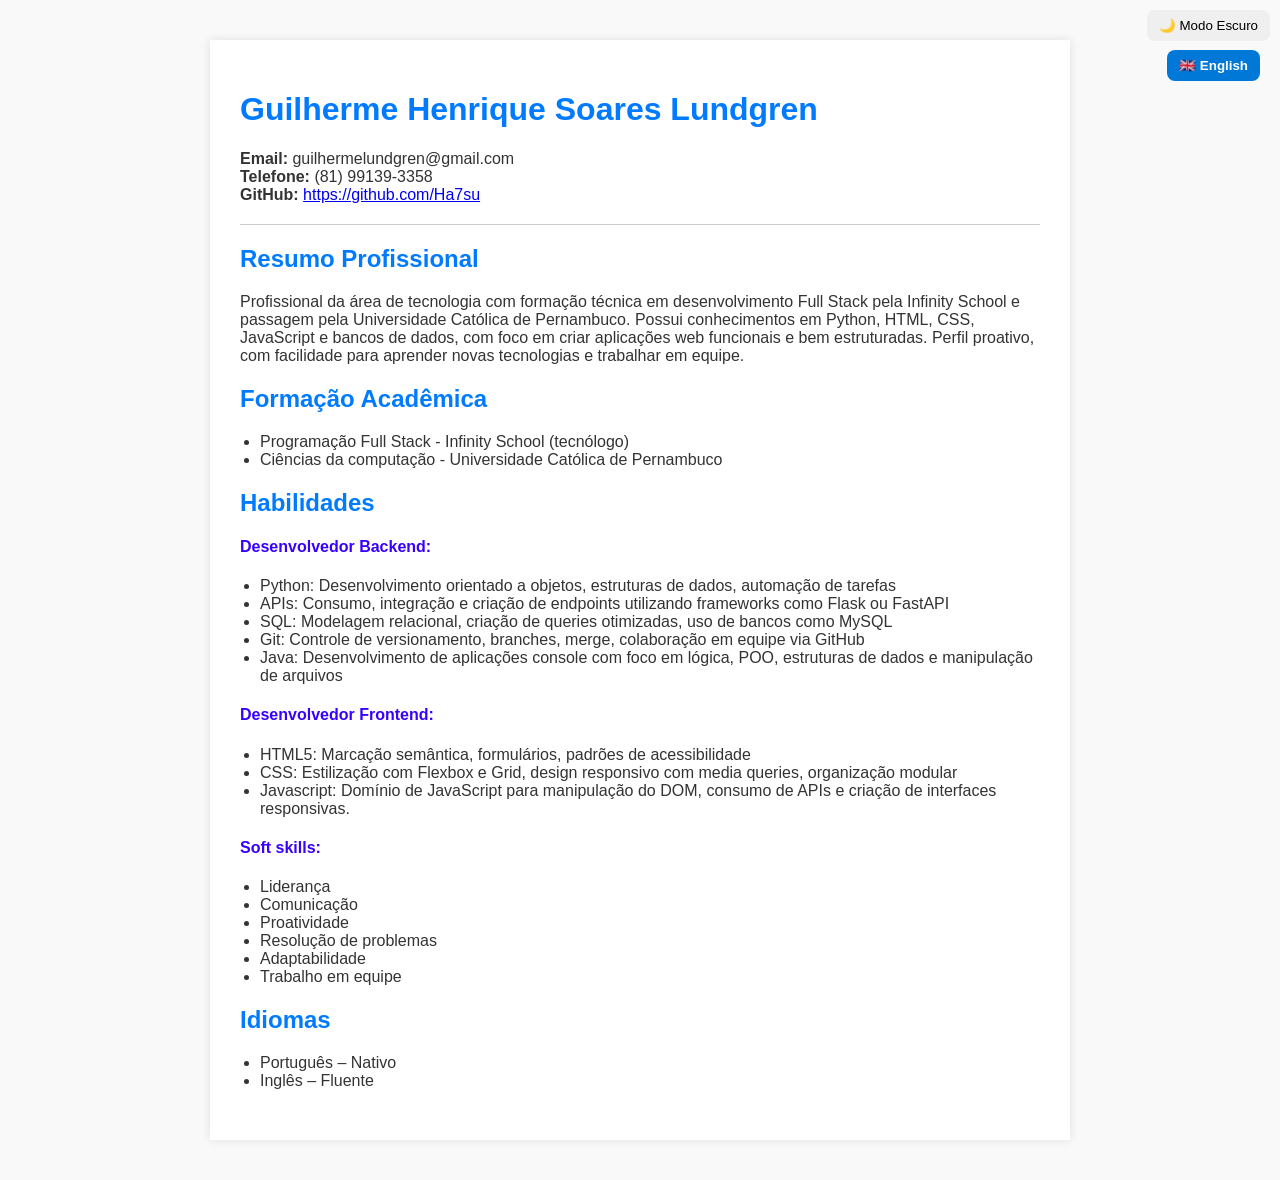
<file: index.html>
<html lang="pt-BR">
<head>
  <meta charset="UTF-8">
  <meta name="viewport" content="width=device-width, initial-scale=1.0">
  <title>Currículo - Guilherme Lundgren</title>

  <link rel="stylesheet" href="curriculo.css">
</head>
<body>
  <div class="container">
    <h1>Guilherme Henrique Soares Lundgren</h1>

    <button id="toggle-lang">🇬🇧 English</button>
    <button id="toggle-theme">🌙 Modo Escuro</button>

    <p><strong>Email:</strong> guilhermelundgren@gmail.com<br>
       <strong data-pt="Telefone:"
               data-en="Phone Number:">
                Telefone:</strong> (81) 99139-3358<br>
       <strong>GitHub:</strong> <a href="https://github.com/Ha7su">https://github.com/Ha7su</a>
    </p>

    <hr>

    <div class="section">
      <h2 data-pt="Resumo Profissional" data-en="Professional Summary">Resumo Profissional</h2>
      <p data-pt=" Profissional da área de tecnologia com formação técnica em desenvolvimento Full Stack pela Infinity School
      e passagem pela Universidade Católica de Pernambuco. Possui conhecimentos em Python, HTML, CSS, JavaScript
      e bancos de dados, com foco em criar aplicações web funcionais e bem estruturadas. Perfil proativo, 
      com facilidade para aprender novas tecnologias e trabalhar em equipe." 
         data-en="Technology professional with technical training in Full Stack Development from Infinity School and academic 
         experience at Universidade Católica de Pernambuco. Skilled in Python, HTML, CSS, JavaScript, and databases, 
         with a focus on building functional and well-structured web applications. Proactive profile with strong ability to 
         learn new technologies and collaborate effectively in team environments.">   
        Profissional da área de tecnologia com formação técnica em desenvolvimento Full Stack pela Infinity School
         e passagem pela Universidade Católica de Pernambuco. Possui conhecimentos em Python, HTML, CSS, JavaScript
         e bancos de dados, com foco em criar aplicações web funcionais e bem estruturadas. Perfil proativo, 
         com facilidade para aprender novas tecnologias e trabalhar em equipe.
        </p>
    </div>

    <div class="section">
      <h2 data-pt="Formação Acadêmica" data-en="Education">Formação Acadêmica</h2>
      
      <ul>
        <li data-pt="Programação Full Stack - Infinity School (tecnólogo)" 
            data-en="Full Stack Development – Infinity School (Technical Program)">
            Programação Full Stack - Infinity School (tecnólogo)</li>
        <li data-pt="Ciências da computação - Universidade Católica de Pernambuco" 
            data-en="Computer Science – Universidade Católica de Pernambuco">
            Ciências da computação - Universidade Católica de Pernambuco</li>
      </ul>
    </div>

    <div class="section">
      <h2 data-pt="Habilidades" data-en="Skills">Habilidades</h2>
      <h4 data-pt="Desenvolvedor Backend:"
          data-en="Backend Developer:"
          >Desenvolvedor Backend:</h4>
      <ul>
        <li data-pt="Python: Desenvolvimento orientado a objetos, estruturas de dados, automação de tarefas" 
            data-en="Python: Object-oriented programming, data structures, task automation">
            Python: Desenvolvimento orientado a objetos, estruturas de dados, automação de tarefas</li>
        <li data-pt="APIs: Consumo, integração e criação de endpoints utilizando frameworks como Flask ou FastAPI"
            data-en="APIs: Consumption, integration, and creation of endpoints using frameworks such as Flask and FastAPI">
            APIs: Consumo, integração e criação de endpoints utilizando frameworks como Flask ou FastAPI</li>
        <li data-pt="SQL: Modelagem relacional, criação de queries otimizadas, uso de bancos como MySQL"
            data-en="SQL: Relational modeling, optimized query design, experience with databases such as MySQL">
            SQL: Modelagem relacional, criação de queries otimizadas, uso de bancos como MySQL</li>
        <li data-pt="Git: Controle de versionamento, branches, merge, colaboração em equipe via GitHub"
            data-en="Git: Version control, branching, merging, and team collaboration via GitHub">
            Git: Controle de versionamento, branches, merge, colaboração em equipe via GitHub</li>
        <li data-pt="Java: Desenvolvimento de aplicações console com foco em lógica, POO, estruturas de dados e manipulação de arquivos"
            data-en="Java: Development of console applications focused on logic, OOP, data structures, and file handling">
            Java: Desenvolvimento de aplicações console com foco em lógica, POO, estruturas de dados e manipulação de arquivos</li>
      </ul>

      <h4 data-pt="Desenvolvedor Frontend:"
          data-en="Frontend Developer:"
          >Desenvolvedor Frontend:</h4>
      <ul>
        <li data-pt="HTML5: Marcação semântica, formulários, padrões de acessibilidade"
            data-en="HTML5: Semantic markup, form creation, and accessibility standards"
            >HTML5: Marcação semântica, formulários, padrões de acessibilidade</li>
        <li data-pt="CSS: Estilização com Flexbox e Grid, design responsivo com media queries, organização modular"
            data-en="CSS: Styling with Flexbox and Grid, responsive design using media queries, modular organization">
            CSS: Estilização com Flexbox e Grid, design responsivo com media queries, organização modular</li>
        <li data-pt="Javascript: Domínio de JavaScript para manipulação do DOM, consumo de APIs e criação de interfaces responsivas."
            data-en="JavaScript: Proficiency in DOM manipulation, API consumption, and development of responsive user interfaces">
            Javascript: Domínio de JavaScript para manipulação do DOM, consumo de APIs e criação de interfaces responsivas.</li>
      </ul>
    </div>

    <div class="section">
      <h4 data-pt="Soft skills:"
          data-en="Soft skills:"
          >Soft skills:</h4>

      <ul>
        <li data-pt="Liderança"
            data-en="Leadership">
            Liderança
        </li>
        <li data-pt="Comunicação"
            data-en="Communication">
            Comunicação
        </li>
        <li data-pt="Proatividade"
            data-en="Proactivity">
            Proatividade
        </li>
        <li data-pt="Resolução de problemas"
            data-en="Problem Solving">
            Resolução de problemas
        </li>
        <li data-pt="Adaptabilidade"
            data-en="Adaptability">
            Adaptabilidade
        </li>
        <li data-pt="Trabalho em equipe"
            data-en="Teamwork">
            Trabalho em equipe
        </li>
      </ul>
     </div>

    <div class="section">
      <h2 data-pt="Idiomas"
          data-en="Languages">
      Idiomas</h2>
      <ul>
        <li data-pt="Português – Nativo"
            data-en="Portuguese – Native">
            Português – Nativo</li>
        <li data-pt="Inglês – Fluente"
            data-en="English – Fluent">
            Inglês – Fluente</li>
      </ul>
    </div>
  </div>

  
  <script src="curriculo.js"></script>
</body>

</html>
</file>
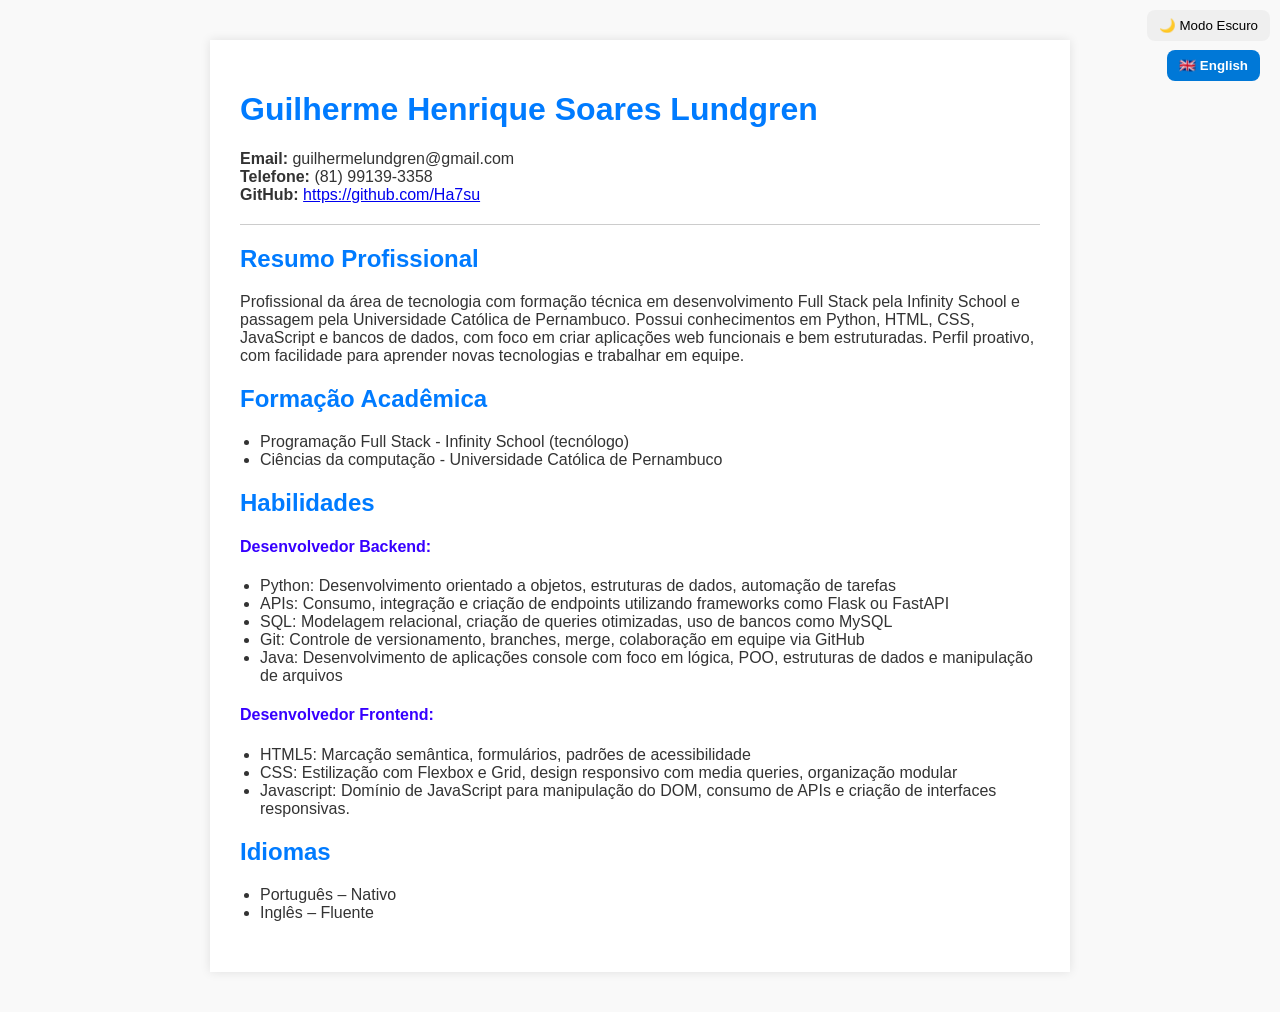
<file: Curriculo.html>
<html lang="pt-BR">
<head>
  <meta charset="UTF-8">
  <meta name="viewport" content="width=device-width, initial-scale=1.0">
  <title>Currículo - Seu Nome</title>

  <link rel="stylesheet" href="curriculo.css">
</head>
<body>
  <div class="container">
    <h1>Guilherme Henrique Soares Lundgren</h1>

    <button id="toggle-lang">🇬🇧 English</button>
    <button id="toggle-theme">🌙 Modo Escuro</button>

    <p><strong>Email:</strong> guilhermelundgren@gmail.com<br>
       <strong data-pt="Telefone:"
               data-en="Phone Number:">
                Telefone:</strong> (81) 99139-3358<br>
       <strong>GitHub:</strong> <a href="https://github.com/Ha7su">https://github.com/Ha7su</a>
    </p>

    <hr>

    <div class="section">
      <h2 data-pt="Resumo Profissional" data-en="Professional Summary">Resumo Profissional</h2>
      <p data-pt=" Profissional da área de tecnologia com formação técnica em desenvolvimento Full Stack pela Infinity School
      e passagem pela Universidade Católica de Pernambuco. Possui conhecimentos em Python, HTML, CSS, JavaScript
      e bancos de dados, com foco em criar aplicações web funcionais e bem estruturadas. Perfil proativo, 
      com facilidade para aprender novas tecnologias e trabalhar em equipe." 
         data-en="Technology professional with technical training in Full Stack Development from Infinity School and academic 
         experience at Universidade Católica de Pernambuco. Skilled in Python, HTML, CSS, JavaScript, and databases, 
         with a focus on building functional and well-structured web applications. Proactive profile with strong ability to 
         learn new technologies and collaborate effectively in team environments.">   
        Profissional da área de tecnologia com formação técnica em desenvolvimento Full Stack pela Infinity School
         e passagem pela Universidade Católica de Pernambuco. Possui conhecimentos em Python, HTML, CSS, JavaScript
         e bancos de dados, com foco em criar aplicações web funcionais e bem estruturadas. Perfil proativo, 
         com facilidade para aprender novas tecnologias e trabalhar em equipe.
        </p>
    </div>

    <div class="section">
      <h2 data-pt="Formação Acadêmica" data-en="Education">Formação Acadêmica</h2>
      
      <ul>
        <li data-pt="Programação Full Stack - Infinity School (tecnólogo)" 
            data-en="Full Stack Development – Infinity School (Technical Program)">
            Programação Full Stack - Infinity School (tecnólogo)</li>
        <li data-pt="Ciências da computação - Universidade Católica de Pernambuco" 
            data-en="Computer Science – Universidade Católica de Pernambuco">
            Ciências da computação - Universidade Católica de Pernambuco</li>
      </ul>
    </div>

    <div class="section">
      <h2 data-pt="Habilidades" data-en="Skills">Habilidades</h2>
      <h4 data-pt="Desenvolvedor Backend:"
          data-en="Backend Developer:"
          >Desenvolvedor Backend:</h4>
      <ul>
        <li data-pt="Python: Desenvolvimento orientado a objetos, estruturas de dados, automação de tarefas" 
            data-en="Python: Object-oriented programming, data structures, task automation">
            Python: Desenvolvimento orientado a objetos, estruturas de dados, automação de tarefas</li>
        <li data-pt="APIs: Consumo, integração e criação de endpoints utilizando frameworks como Flask ou FastAPI"
            data-en="APIs: Consumption, integration, and creation of endpoints using frameworks such as Flask and FastAPI">
            APIs: Consumo, integração e criação de endpoints utilizando frameworks como Flask ou FastAPI</li>
        <li data-pt="SQL: Modelagem relacional, criação de queries otimizadas, uso de bancos como MySQL"
            data-en="SQL: Relational modeling, optimized query design, experience with databases such as MySQL">
            SQL: Modelagem relacional, criação de queries otimizadas, uso de bancos como MySQL</li>
        <li data-pt="Git: Controle de versionamento, branches, merge, colaboração em equipe via GitHub"
            data-en="Git: Version control, branching, merging, and team collaboration via GitHub">
            Git: Controle de versionamento, branches, merge, colaboração em equipe via GitHub</li>
        <li data-pt="Java: Desenvolvimento de aplicações console com foco em lógica, POO, estruturas de dados e manipulação de arquivos"
            data-en="Java: Development of console applications focused on logic, OOP, data structures, and file handling">
            Java: Desenvolvimento de aplicações console com foco em lógica, POO, estruturas de dados e manipulação de arquivos</li>
      </ul>

      <h4 data-pt="Desenvolvedor Frontend:"
          data-en="Frontend Developer:"
          >Desenvolvedor Frontend:</h4>
      <ul>
        <li data-pt="HTML5: Marcação semântica, formulários, padrões de acessibilidade"
            data-en="HTML5: Semantic markup, form creation, and accessibility standards"
            >HTML5: Marcação semântica, formulários, padrões de acessibilidade</li>
        <li data-pt="CSS: Estilização com Flexbox e Grid, design responsivo com media queries, organização modular"
            data-en="CSS: Styling with Flexbox and Grid, responsive design using media queries, modular organization">
            CSS: Estilização com Flexbox e Grid, design responsivo com media queries, organização modular</li>
        <li data-pt="Javascript: Domínio de JavaScript para manipulação do DOM, consumo de APIs e criação de interfaces responsivas."
            data-en="JavaScript: Proficiency in DOM manipulation, API consumption, and development of responsive user interfaces">
            Javascript: Domínio de JavaScript para manipulação do DOM, consumo de APIs e criação de interfaces responsivas.</li>
      </ul>
    </div>

    <div class="section">
      <h2 data-pt="Idiomas"
          data-en="Languages">
      Idiomas</h2>
      <ul>
        <li data-pt="Português – Nativo"
            data-en="Portuguese – Native">
            Português – Nativo</li>
        <li data-pt="Inglês – Fluente"
            data-en="English – Fluent">
            Inglês – Fluente</li>
      </ul>
    </div>
  </div>

  
  <script src="curriculo.js"></script>
</body>

</html>
</file>
<file: curriculo.css>
body {
    font-family: Arial, sans-serif;
    margin: 40px;
    background-color: #f9f9f9;
    color: #333;
}

.container {
    max-width: 800px;
    margin: auto;
    background: #fff;
    padding: 30px;
    box-shadow: 0 0 10px rgba(0,0,0,0.1);
}

h1, h2 {
    color: #007BFF;
}

hr {
    border: none;
    border-top: 1px solid #ccc;
    margin: 20px 0;
}

.section {
    margin-bottom: 20px;
}

ul {
    padding-left: 20px;
}

h4 {
    color: rgb(55, 0, 255);
}

#toggle-theme {
    position: fixed;
    top: 10px;
    right: 10px;
    padding: 8px 12px;
    border: none;
    border-radius: 8px;
    cursor: pointer;
  }

  .dark-mode {
    background-color: #222;
    color: #f5f5f5;

    .container {
        background: #000000;
        box-shadow: 0 0 10px rgb(255, 254, 254);
    }


  }

#toggle-lang {
    position: fixed;
    top: 50px;
    right: 20px;
    border: none;
    background-color: #0078d7;
    color: white;
    padding: 8px 12px;
    border-radius: 8px;
    cursor: pointer;
    font-weight: bold;
  }
</file>
